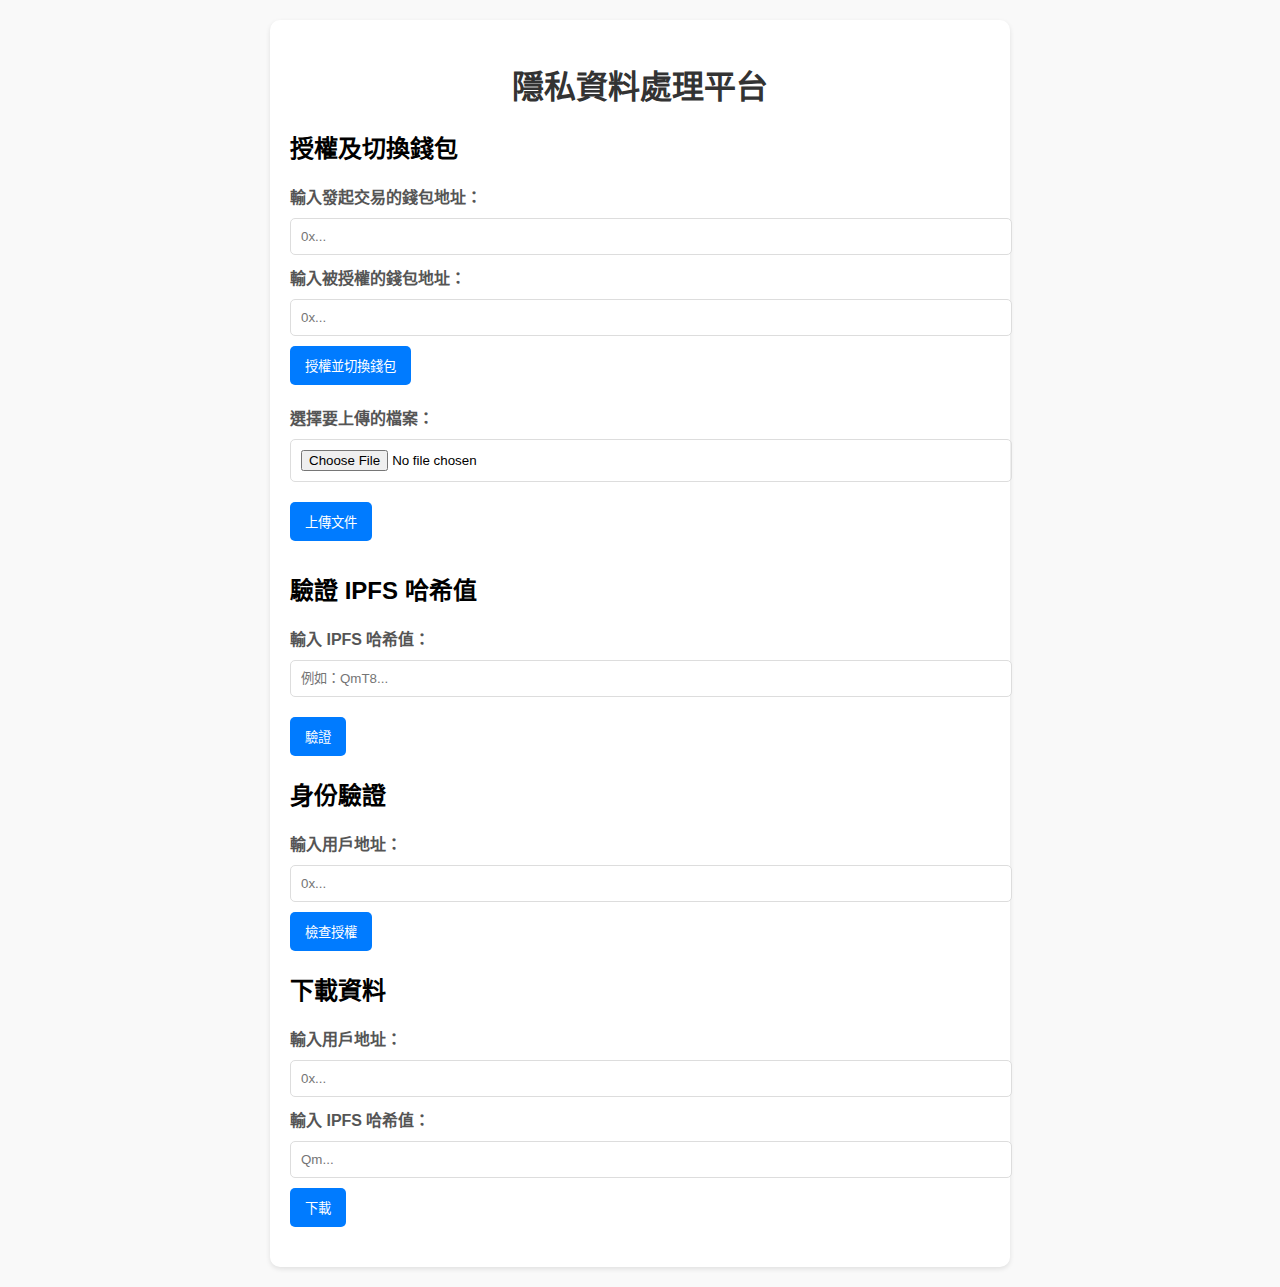
<file: templates/index.html>
<!DOCTYPE html>
<html lang="zh-TW">
<head>
    <meta charset="UTF-8">
    <meta name="viewport" content="width=device-width, initial-scale=1.0">
    <title>隱私資料處理平台</title>
    <style>
        body {
            font-family: Arial, sans-serif;
            margin: 20px;
            background-color: #f9f9f9;
        }
        .container {
            max-width: 700px;
            margin: 0 auto;
            padding: 20px;
            background: white;
            border-radius: 10px;
            box-shadow: 0 2px 5px rgba(0,0,0,0.1);
        }
        h1 {
            text-align: center;
            color: #333;
        }
        .form-group {
            margin-bottom: 20px;
        }
        label {
            display: block;
            font-weight: bold;
            margin-bottom: 10px;
            color: #555;
        }
        input[type="file"], input[type="text"] {
            display: block;
            width: 100%;
            padding: 10px;
            border: 1px solid #ddd;
            border-radius: 5px;
            margin-bottom: 10px;
        }
        button {
            background-color: #007BFF;
            color: white;
            padding: 10px 15px;
            border: none;
            border-radius: 5px;
            cursor: pointer;
        }
        button:hover {
            background-color: #0056b3;
        }
        .results, #verifyResult {
            margin-top: 20px;
        }
        .result-item {
            background: #f4f4f4;
            padding: 10px;
            margin-bottom: 10px;
            border-radius: 5px;
            border: 1px solid #ddd;
        }
        .verify-section {
            margin-top: 30px;
        }
    </style>
</head>
<body>
    <div class="container">
        <h1>隱私資料處理平台</h1>
        <!-- 授權表單 -->
        <div class="form-group">
            <h2>授權及切換錢包</h2>
            <label for="walletAddressInput">輸入發起交易的錢包地址：</label>
            <input type="text" id="walletAddressInput" placeholder="0x...">
            <label for="senderAddressInput">輸入被授權的錢包地址：</label>
            <input type="text" id="senderAddressInput" placeholder="0x...">
            <button id="authorizeWalletBtn">授權並切換錢包</button>
            <div id="walletAuthResult"></div>
        </div>

        <form id="uploadForm">
            <div class="form-group">
                <label for="fileInput">選擇要上傳的檔案：</label>
                <input type="file" id="fileInput" name="file" accept=".csv, .txt" required>
            </div>
            <button type="submit">上傳文件</button>
        </form>
        <div class="results" id="results"></div>
        
        <div class="verify-section">
            <h2>驗證 IPFS 哈希值</h2>
            <div class="form-group">
                <label for="ipfsHashInput">輸入 IPFS 哈希值：</label>
                <input type="text" id="ipfsHashInput" placeholder="例如：QmT8...">
            </div>
            <button id="verifyBtn">驗證</button>
            <div id="verifyResult"></div>
        </div>
        <div class="form-group">
            <h2>身份驗證</h2>
            <label for="checkUserAddress">輸入用戶地址：</label>
            <input type="text" id="checkUserAddress" placeholder="0x...">
            <button id="checkAuthBtn">檢查授權</button>
            <div id="authCheckResult"></div>
        </div>
        
        <div class="form-group">
            <h2>下載資料</h2>
            <label for="downloadUserAddress">輸入用戶地址：</label>
            <input type="text" id="downloadUserAddress" placeholder="0x...">
            <label for="downloadIpfsHash">輸入 IPFS 哈希值：</label>
            <input type="text" id="downloadIpfsHash" placeholder="Qm...">
            <button id="downloadBtn">下載</button>
            <div id="downloadResult"></div>
        </div>
        


        
        <script>
            const BASE_API_URL = ' https://6d54-203-69-229-89.ngrok-free.app';  // 替換成你的 Render 網址
            const UPLOAD_API_URL = `${BASE_API_URL}/upload`;
            const VERIFY_API_URL = `${BASE_API_URL}/verify`;
            const AUTH_API_URL = `${BASE_API_URL}/authorize_wallet`;
            const CHECK_AUTH_API_URL = `${BASE_API_URL}/check-authorization`;
            const DOWNLOAD_API_URL = `${BASE_API_URL}/download`;
            
            // 授權錢包
            document.getElementById("authorizeWalletBtn").addEventListener("click", async () => {
                const walletAddress = document.getElementById("walletAddressInput").value.trim();
                const senderAddress = document.getElementById("senderAddressInput").value.trim();

                if (!walletAddress || !senderAddress) {
                    alert("請輸入有效的錢包地址和發起交易的錢包地址！");
                    return;
                }

                try {
                    const response = await fetch(AUTH_API_URL, {
                        method: "POST",
                        headers: { "Content-Type": "application/json" },
                        body: JSON.stringify({ 
                            wallet_address: walletAddress.trim(),
                            sender_address: senderAddress.trim()
                        }),
                    });

                    const result = await response.json();
                    const walletAuthResult = document.getElementById("walletAuthResult");

                    if (response.ok) {
                        walletAuthResult.innerHTML = `<p style="color: green;">${result.message}</p>`;
                        alert(`成功切換至錢包：${senderAddress}`);
                    } else {
                        walletAuthResult.innerHTML = `<p style="color: red;">授權失敗：${result.error}</p>`;
                    }
                } catch (error) {
                    console.error("授權過程中發生錯誤:", error);
                    alert("授權過程中發生錯誤，請檢查伺服器！");
                }
            });
            // 文件上傳
            document.getElementById('uploadForm').addEventListener('submit', async (event) => {
                event.preventDefault();
                const fileInput = document.getElementById('fileInput');
                if (!fileInput.files.length) {
                    alert('請選擇一個文件！');
                    return;
                }

                const formData = new FormData();
                formData.append('file', fileInput.files[0]);

                try {
                    const response = await fetch(UPLOAD_API_URL, {
                        method: 'POST',
                        body: formData,
                    });

                    const result = await response.json();
                    const resultsContainer = document.getElementById('results');
                    resultsContainer.innerHTML = '';

                    if (response.ok) {
                        const encryptedResults = result.encrypted_results;
                        encryptedResults.forEach(item => {
                            const div = document.createElement('div');
                            div.className = 'result-item';
                            div.innerHTML = `
                                <p><strong>Row:</strong> ${item.row}</p>
                                <p><strong>Privacy Level:</strong> ${item.privacy_level}</p>
                                <p><strong>IPFS Hash:</strong> ${item.ipfs_hash}</p>
                            `;
                            resultsContainer.appendChild(div);
                        });
                    } else {
                        resultsContainer.innerHTML = `<p style="color: red;">錯誤：${result.error || '發生未知錯誤'}</p>`;
                    }
                } catch (error) {
                    console.error('發生錯誤:', error);
                    alert('文件上傳失敗，請檢查伺服器！');
                }
            });

            // IPFS驗證
            document.getElementById('verifyBtn').addEventListener('click', async () => {
                const ipfsHash = document.getElementById('ipfsHashInput').value.trim();
                if (!ipfsHash) {
                    alert('請輸入有效的 IPFS 哈希值！');
                    return;
                }

                try {
                    const response = await fetch(VERIFY_API_URL, {
                        method: 'POST',
                        headers: { 'Content-Type': 'application/json' },
                        body: JSON.stringify({ ipfs_hash: ipfsHash }),
                    });

                    const result = await response.json();
                    const verifyResultContainer = document.getElementById('verifyResult');
                    verifyResultContainer.innerHTML = '';

                    if (response.ok) {
                        verifyResultContainer.innerHTML = `<p style="color: green;">驗證成功：${result.message}</p>`;
                    } else {
                        verifyResultContainer.innerHTML = `<p style="color: red;">驗證失敗：${result.error || '未知錯誤'}</p>`;
                    }
                } catch (error) {
                    console.error('驗證失敗:', error);
                    alert('驗證過程中出現錯誤，請檢查伺服器！');
                }
            });
            // 檢查授權
            document.getElementById('checkAuthBtn').addEventListener('click', async () => {
                const userAddress = document.getElementById('checkUserAddress').value.trim();

                if (!userAddress) {
                    alert('請輸入有效的用戶地址！');
                    return;
                }

                try {
                    const response = await fetch(CHECK_AUTH_API_URL, {
                        method: 'POST',
                        headers: { 'Content-Type': 'application/json' },
                        body: JSON.stringify({ user_address: userAddress }),
                    });

                    const result = await response.json();
                    const authCheckResult = document.getElementById('authCheckResult');
                    authCheckResult.innerHTML = '';

                    if (response.ok) {
                        authCheckResult.innerHTML = `<p style="color: green;">${result.message}</p>`;
                    } else {
                        authCheckResult.innerHTML = `<p style="color: red;">授權檢查失敗：${result.error}</p>`;
                    }
                } catch (error) {
                    console.error('檢查授權過程中出錯:', error);
                    alert('檢查授權過程中出錯，請檢查伺服器！');
                }
            });
            

        // 下載文件
        document.getElementById('downloadBtn').addEventListener('click', async () => {
            const userAddress = document.getElementById('downloadUserAddress').value.trim();
            const ipfsHash = document.getElementById('downloadIpfsHash').value.trim();

            if (!userAddress || !ipfsHash) {
                alert('請輸入有效的用戶地址和 IPFS 哈希值！');
                return;
            }

            try {
                const response = await fetch(DOWNLOAD_API_URL, {
                    method: 'POST',
                    headers: { 'Content-Type': 'application/json' },
                    body: JSON.stringify({ user_address: userAddress, ipfs_hash: ipfsHash }),
                });

                const result = await response.json();
                const downloadResultContainer = document.getElementById('downloadResult');
                downloadResultContainer.innerHTML = '';

                if (response.ok) {
                    downloadResultContainer.innerHTML = `
                        <p style="color: green;">${result.message}</p>
                        <p>下載耗時: ${result.time_taken.toFixed(4)} 秒</p>
                        <textarea style="width: 100%; height: 100px;">${result.encrypted_data}</textarea>
                    `;
                } else {
                    downloadResultContainer.innerHTML = `<p style="color: red;">下載失敗：${result.error || result.message}</p>`;
                }
            } catch (error) {
                console.error('下載過程中出錯:', error);
                alert('下載過程中出錯，請檢查伺服器！');
            }
        });
        </script>
    </div>
</body>
</html>
</file>
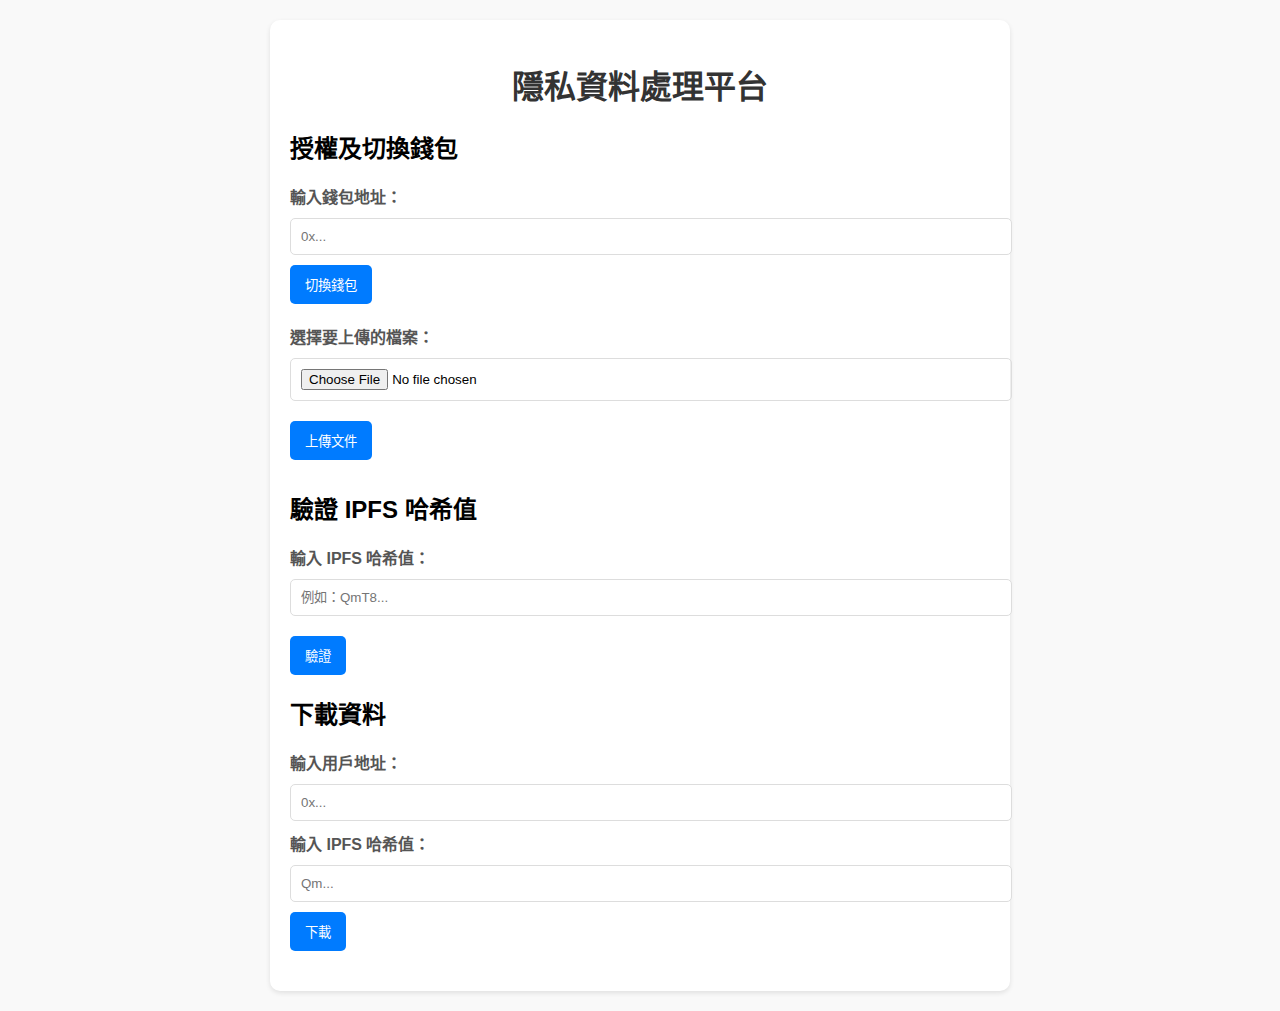
<file: templates/ver.2.html>
<!DOCTYPE html>
<html lang="zh-TW">
<head>
    <meta charset="UTF-8">
    <meta name="viewport" content="width=device-width, initial-scale=1.0">
    <title>隱私資料處理平台</title>
    <style>
        body {
            font-family: Arial, sans-serif;
            margin: 20px;
            background-color: #f9f9f9;
        }
        .container {
            max-width: 700px;
            margin: 0 auto;
            padding: 20px;
            background: white;
            border-radius: 10px;
            box-shadow: 0 2px 5px rgba(0,0,0,0.1);
        }
        h1 {
            text-align: center;
            color: #333;
        }
        .form-group {
            margin-bottom: 20px;
        }
        label {
            display: block;
            font-weight: bold;
            margin-bottom: 10px;
            color: #555;
        }
        input[type="file"], input[type="text"] {
            display: block;
            width: 100%;
            padding: 10px;
            border: 1px solid #ddd;
            border-radius: 5px;
            margin-bottom: 10px;
        }
        button {
            background-color: #007BFF;
            color: white;
            padding: 10px 15px;
            border: none;
            border-radius: 5px;
            cursor: pointer;
        }
        button:hover {
            background-color: #0056b3;
        }
        .results, #verifyResult {
            margin-top: 20px;
        }
        .result-item {
            background: #f4f4f4;
            padding: 10px;
            margin-bottom: 10px;
            border-radius: 5px;
            border: 1px solid #ddd;
        }
        .verify-section {
            margin-top: 30px;
        }
    </style>
</head>
<body>
    <div class="container">
        <h1>隱私資料處理平台</h1>
        <!-- 授權表單 -->
        <div class="form-group">
            <h2>授權及切換錢包</h2>
            <label for="walletAddressInput">輸入錢包地址：</label>
            <input type="text" id="walletAddressInput" placeholder="0x...">
            <button id="authorizeWalletBtn">切換錢包</button>
            <div id="walletAuthResult"></div>
        </div>

        <form id="uploadForm">
            <div class="form-group">
                <label for="fileInput">選擇要上傳的檔案：</label>
                <input type="file" id="fileInput" name="file" accept=".csv, .txt" required>
            </div>
            <button type="submit">上傳文件</button>
        </form>
        <div class="results" id="results"></div>
        
        <div class="verify-section">
            <h2>驗證 IPFS 哈希值</h2>
            <div class="form-group">
                <label for="ipfsHashInput">輸入 IPFS 哈希值：</label>
                <input type="text" id="ipfsHashInput" placeholder="例如：QmT8...">
            </div>
            <button id="verifyBtn">驗證</button>
            <div id="verifyResult"></div>
        </div>
        <div class="form-group">
            <h2>下載資料</h2>
            <label for="downloadUserAddressInput">輸入用戶地址：</label>
            <input type="text" id="downloadUserAddressInput" placeholder="0x...">
            <label for="downloadIpfsHashInput">輸入 IPFS 哈希值：</label>
            <input type="text" id="downloadIpfsHashInput" placeholder="Qm...">
            <button id="downloadBtn">下載</button>
            <div id="downloadResult"></div>
        </div>
        <script>
            const UPLOAD_API_URL = 'http://127.0.0.1:5000/upload';
            const VERIFY_API_URL = 'http://127.0.0.1:5000/verify';
            const AUTH_API_URL = 'http://127.0.0.1:5000/authorize_wallet';
            const DOWNLOAD_API_URL = 'http://127.0.0.1:5000/download';

            // 文件上傳
            document.getElementById('uploadForm').addEventListener('submit', async (event) => {
                event.preventDefault();
                const fileInput = document.getElementById('fileInput');
                if (!fileInput.files.length) {
                    alert('請選擇一個文件！');
                    return;
                }

                const formData = new FormData();
                formData.append('file', fileInput.files[0]);

                try {
                    const response = await fetch(UPLOAD_API_URL, {
                        method: 'POST',
                        body: formData,
                    });

                    const result = await response.json();
                    const resultsContainer = document.getElementById('results');
                    resultsContainer.innerHTML = '';

                    if (response.ok) {
                        const encryptedResults = result.encrypted_results;
                        encryptedResults.forEach(item => {
                            const div = document.createElement('div');
                            div.className = 'result-item';
                            div.innerHTML = `
                                <p><strong>Row:</strong> ${item.row}</p>
                                <p><strong>Privacy Level:</strong> ${item.privacy_level}</p>
                                <p><strong>IPFS Hash:</strong> ${item.ipfs_hash}</p>
                            `;
                            resultsContainer.appendChild(div);
                        });
                    } else {
                        resultsContainer.innerHTML = `<p style="color: red;">錯誤：${result.error || '發生未知錯誤'}</p>`;
                    }
                } catch (error) {
                    console.error('發生錯誤:', error);
                    alert('文件上傳失敗，請檢查伺服器！');
                }
            });

            // IPFS驗證
            document.getElementById('verifyBtn').addEventListener('click', async () => {
                const ipfsHash = document.getElementById('ipfsHashInput').value.trim();
                if (!ipfsHash) {
                    alert('請輸入有效的 IPFS 哈希值！');
                    return;
                }

                try {
                    const response = await fetch(VERIFY_API_URL, {
                        method: 'POST',
                        headers: { 'Content-Type': 'application/json' },
                        body: JSON.stringify({ ipfs_hash: ipfsHash }),
                    });

                    const result = await response.json();
                    const verifyResultContainer = document.getElementById('verifyResult');
                    verifyResultContainer.innerHTML = '';

                    if (response.ok) {
                        verifyResultContainer.innerHTML = `<p style="color: green;">驗證成功：${result.message}</p>`;
                    } else {
                        verifyResultContainer.innerHTML = `<p style="color: red;">驗證失敗：${result.error || '未知錯誤'}</p>`;
                    }
                } catch (error) {
                    console.error('驗證失敗:', error);
                    alert('驗證過程中出現錯誤，請檢查伺服器！');
                }
            });

            // 授權錢包
            document.getElementById("authorizeWalletBtn").addEventListener("click", async () => {
                const walletAddress = document.getElementById("walletAddressInput").value.trim();

                if (!walletAddress.startsWith("0x") || walletAddress.length !== 42) {
                    alert("請輸入有效的以太坊錢包地址！格式應該以 0x 開頭，並且包含 42 個字符。");
                    return;
                }

                try {
                    const response = await fetch("http://127.0.0.1:5000/authorize_wallet", {
                        method: "POST",
                        headers: { "Content-Type": "application/json" },
                        body: JSON.stringify({ wallet_address: walletAddress })
                    });

                    const result = await response.json();
                    const walletAuthResult = document.getElementById("walletAuthResult");

                    if (response.ok) {
                        walletAuthResult.innerHTML = `<p style="color: green;">${result.message}</p>`;
                        alert(`成功切換至錢包：${result.default_account}`);
                    } else {
                        walletAuthResult.innerHTML = `<p style="color: red;">授權失敗：${result.error}</p>`;
                    }
                } catch (error) {
                    console.error("授權過程中發生錯誤:", error);
                    alert("授權過程中發生錯誤，請檢查伺服器！");
                }
            });

            // 資料下載
            document.getElementById('downloadBtn').addEventListener('click', async () => {
                const userAddress = document.getElementById('downloadUserAddressInput').value.trim();
                const ipfsHash = document.getElementById('downloadIpfsHashInput').value.trim();

                if (!userAddress || !ipfsHash) {
                    alert('請輸入有效的用戶地址和 IPFS 哈希值！');
                    return;
                }

                try {
                    const response = await fetch(DOWNLOAD_API_URL, {
                        method: 'POST',
                        headers: { 'Content-Type': 'application/json' },
                        body: JSON.stringify({ user_address: userAddress, ipfs_hash: ipfsHash }),
                    });

                    const result = await response.json();
                    const downloadResultContainer = document.getElementById('downloadResult');
                    downloadResultContainer.innerHTML = '';

                    if (response.ok) {
                        downloadResultContainer.innerHTML = `
                            <pstyle="color: green;">${result.message}</p>
                            <p>耗時: ${result.time_taken.toFixed(4)} 秒</p>
                            <textarea style="width: 100%; height: 100px;">${result.encrypted_data}</textarea>
                        `;
                    } else {
                        downloadResultContainer.innerHTML = `<p style="color: red;">下載失敗：${result.error || result.message}</p>`;
                    }
                } catch (error) {
                    console.error('下載過程中出現錯誤:', error);
                    alert('下載過程中出現錯誤，請檢查伺服器！');
                }
            });
        </script>
    </div>
</body>
</html>
</file>
